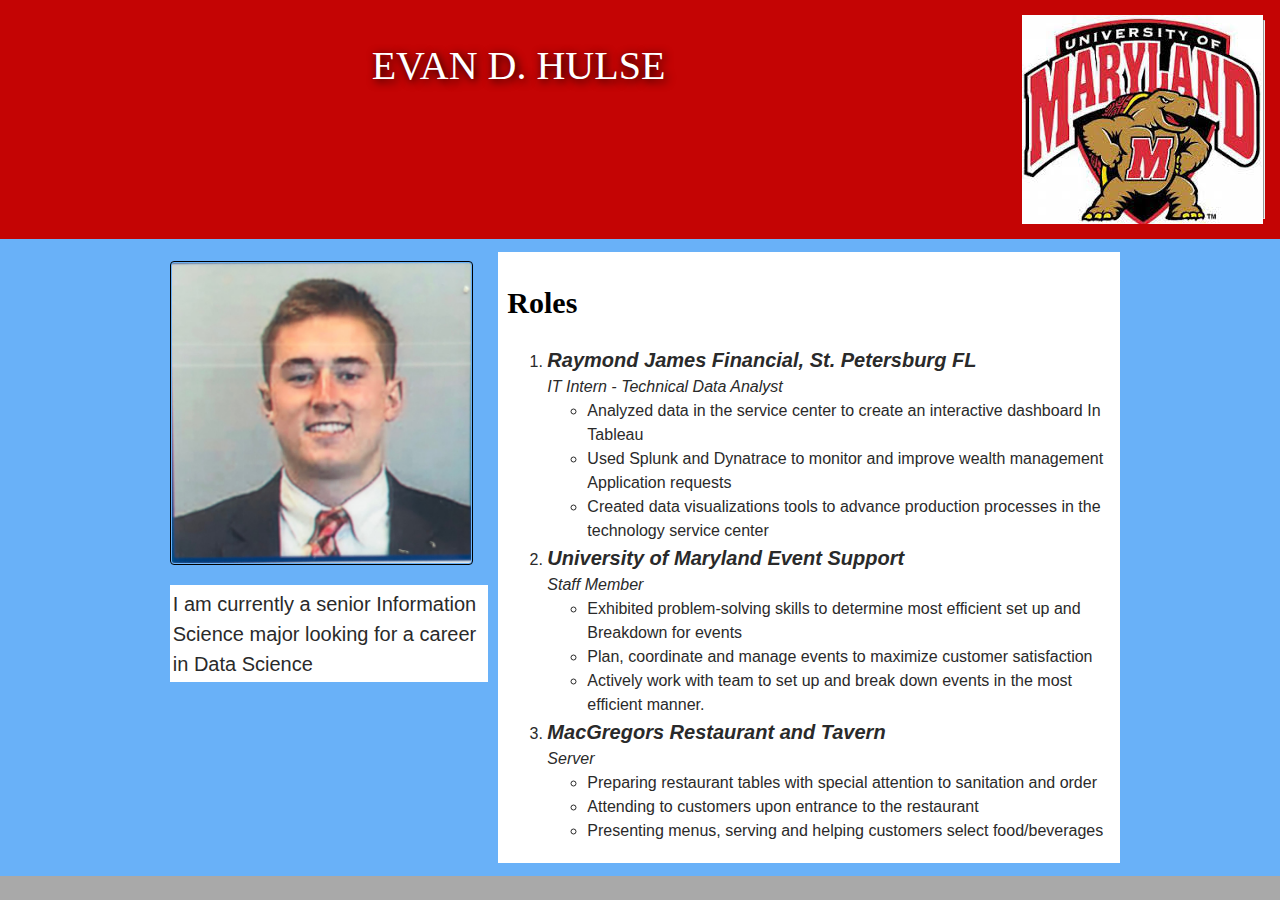
<file: Assignment_1/index.html>
<!DOCTYPE html>
<html lang="en">
  <head>
    <meta charset="utf-8">
    <title>Evan's Resume</title>
    <link href="https://fonts.googleapis.com/css?family=Roboto+Condensed:300|Cinzel+Decorative:700" rel="stylesheet">
    <link rel="stylesheet" type="text/css" href="style.css">
  
  </head>

  <body>
    <div class="header">
      <h1>Evan D. Hulse</h1>
      <img src="UMD_logo.jpg" alt="University of Maryland logo">
        <hr/>

      
      </div>
      <div class="wrapper">
        <div class="container">
            <div class="one"><img src="LinkedIn Pic.png" alt="Profile pic"> 
              <p class="caption">I am currently a senior Information Science major looking for a career in Data Science</p>
            </div>
            <div class="two">
      <h2>Roles</h2>
        <ol>
          <li><div class="jobtitle">Raymond James Financial, St. Petersburg FL</div>
            <div class="jobdesc">IT Intern - Technical Data Analyst</div>
            <ul class="resp">
              <li>Analyzed data in the service center to create an interactive dashboard
              In Tableau</li>
         <li> Used Splunk and Dynatrace to monitor and improve wealth management
          Application requests</li>
          <li>Created data visualizations tools to advance production processes in the technology service center</li>
         </ul>
          </li>
      
          <li><div class="jobtitle">University of Maryland Event Support</div>
            <div class="jobdesc">Staff Member</div>
            <ul class="resp">
              <li>Exhibited problem-solving skills to determine most efficient set up and 
                Breakdown for events
                </li>
                <li> Plan, coordinate and manage events to maximize customer satisfaction </li>
                <li> Actively work with team to set up and break down events in the most efficient manner.</li>
         </ul>
          </li>
          <li><div class="jobtitle">MacGregors Restaurant and Tavern</div>
            <div class="jobdesc">Server</div>
            <ul class="resp">
              <li>Preparing restaurant tables with special attention to sanitation and order
                </li>
                <li>Attending to customers upon entrance to the restaurant</li>
                <li>Presenting menus, serving and helping customers select food/beverages</li>
         </ul>
          </li>
        </ol>
        
        

      </div>
    </div>
</div>
  </body>
</html>
</file>
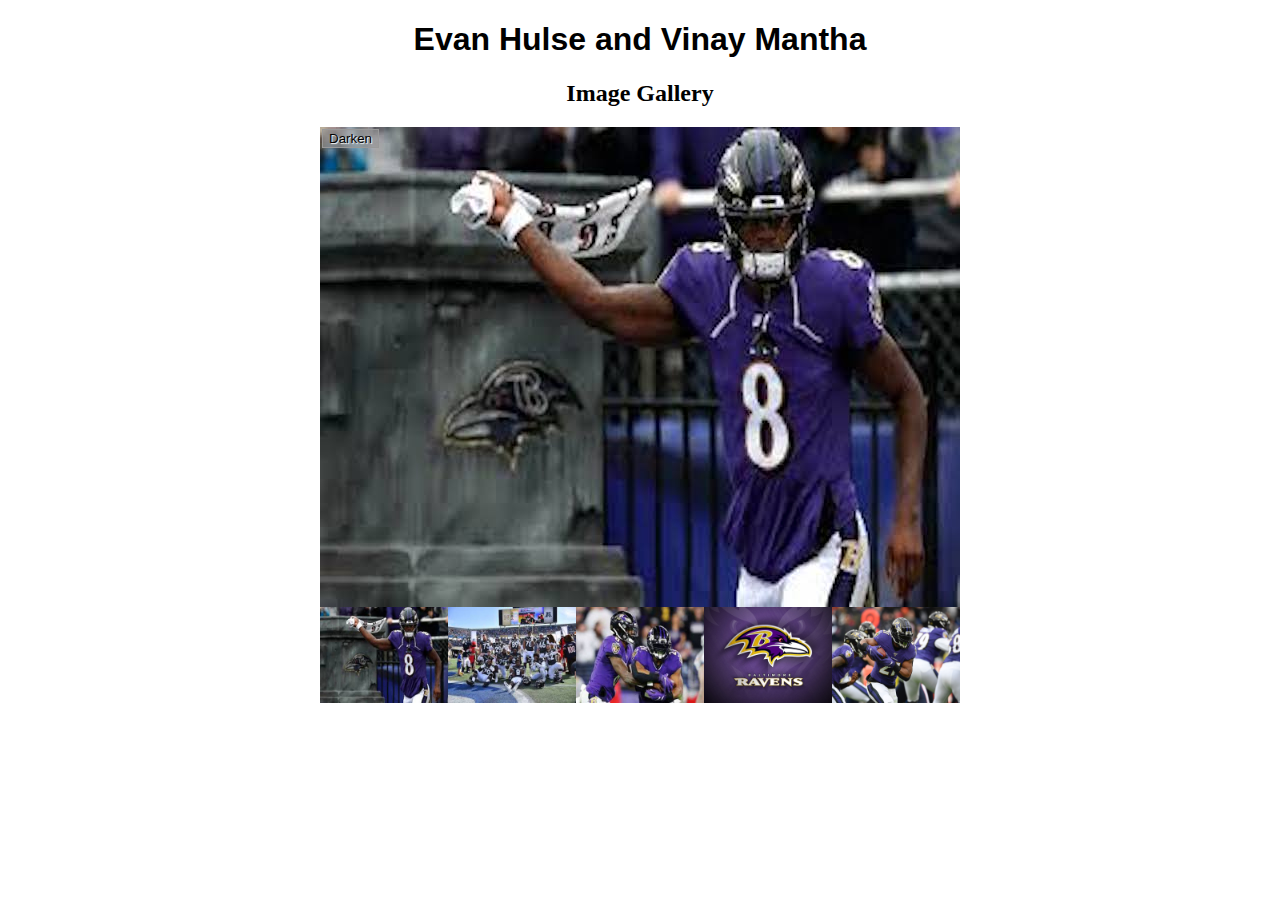
<file: assignment_2/index.html>
<!--Completed by Vinay Mantha-->
<!--Pictures found by Evan Hulse-->
<!DOCTYPE html>
<html>
  <head>
    <meta charset="utf-8">

    <title>Image gallery</title>

    <link rel="stylesheet" href="style.css">
    
  </head>

  <body>
    <h1>Evan Hulse and Vinay Mantha</h1>
    <h2> Image Gallery</h2>
    <div class="full-img">
      <img class="displayed-img" src="images/pic1.jpg">
      <div class="overlay"></div>
      <button class="dark">Darken</button>
    </div>
    <div class="thumb-bar">


    </div>
    <script src="main.js"></script>
  </body>
</html>
</file>
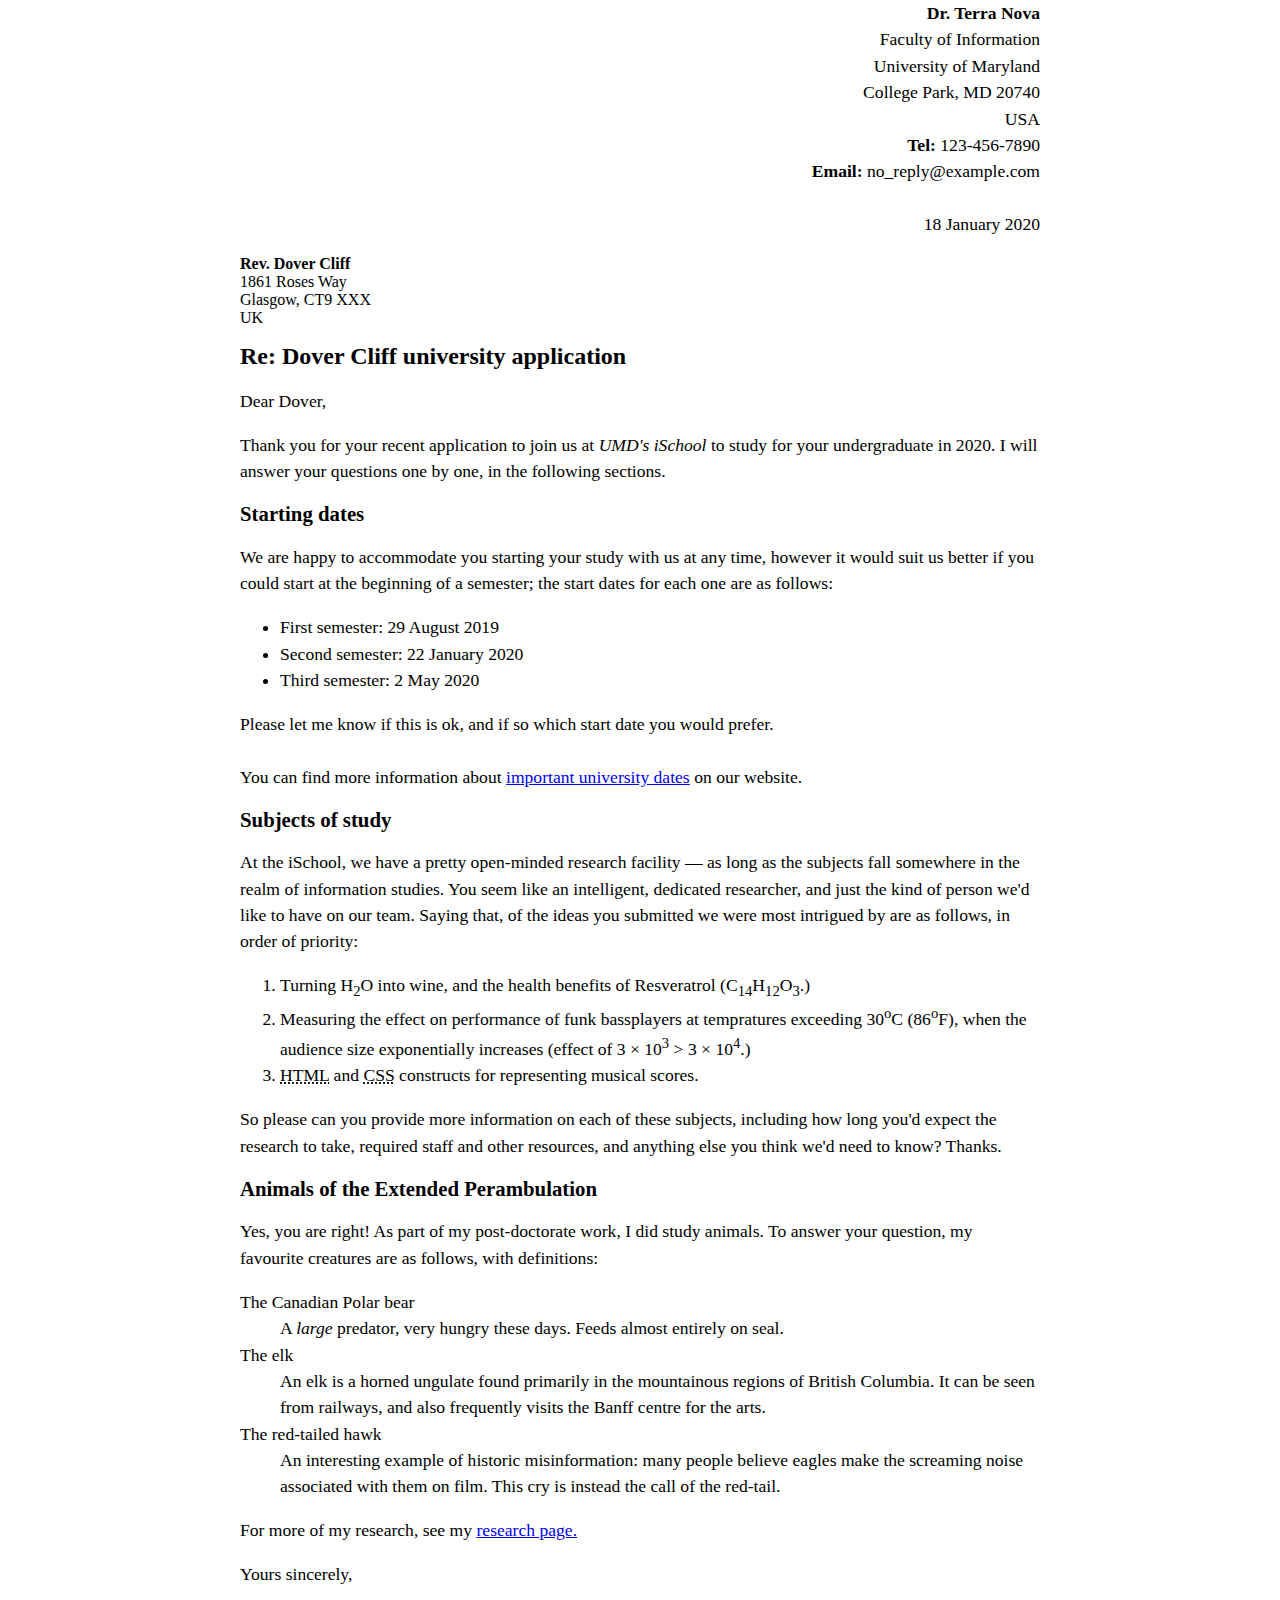
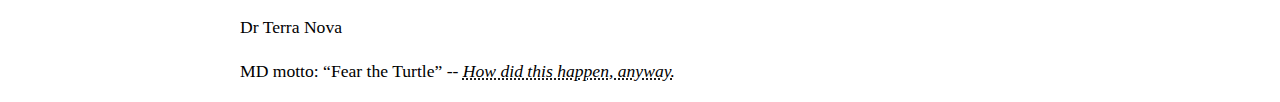
<file: lab_2/index.html>
<!-- saved from url=(0042)file:///Users/evanhulse21/Sites/index.html -->
<html><head>
    <meta charset="utf-8">
    <link rel="stylesheet" type="text/css" href="lab_style.css">
    <meta http-equiv="Content-Type" content="text/html; charset=UTF-8">
    <meta name="author" content="Terra Nova">
</head>
<body>
<p class="sender-column"> <strong> Dr. Terra Nova </strong><br/>
Faculty of Information<br/>
University of Maryland<br/>
    College Park, MD 20740<br/>
    USA<br/>

<strong>Tel:</strong> 123-456-7890<br/>
<strong>Email:</strong> no_reply@example.com<br/><br/>
<time datetime="2020-01-18">18 January 2020</time></p>
<strong>Rev. Dover Cliff</strong><br/>
  1861 Roses Way<br/>
  Glasgow, CT9 XXX<br/>
  UK<br/>


<h1>Re: Dover Cliff university application</h1>
<p>Dear Dover,</p>

 <p> Thank you for your recent application to join us at <em>UMD's iSchool </em>to study for your undergraduate in 2020. I will answer your questions one by one, in the following sections.</p>
  
  <h2>Starting dates</h2>
  
<p>We are happy to accommodate you starting your study with us at any time, however it would suit us better if you could start at the beginning of a semester; the start dates for each one are as follows:</p>
  
<ul>
 <li> First semester: <time datetime="2019-08-29"> 29 August 2019</time> </li>
 <li> Second semester:<time datetime="2020-01-22"> 22 January 2020</time></li>
  <li>Third semester: <time datetime="2020-05-02"> 2 May 2020</time></li>
</ul>
 <p> Please let me know if this is ok, and if so which start date you would prefer.<br/><br/>
  
  You can find more information about <a href="http://example.com" target="_blank"
  title="important uni dates">important university dates</a> on our website.

  </p>
  
  <h2>Subjects of study</h2>
  
  <p>At the iSchool, we have a pretty open-minded research facility — as long as the subjects fall somewhere in the realm of information studies. You seem like an intelligent, dedicated researcher, and just the kind of person we'd like to have on our team. Saying that, of the ideas you submitted we were most intrigued by are as follows, in order of priority: </p>
  <ol>
  <li>Turning H<sub>2</sub>O into wine, and the health benefits of Resveratrol (C<sub>14</sub>H<sub>12</sub>O<sub>3</sub>.)</li>
      <li>Measuring the effect on performance of funk bassplayers at tempratures exceeding
        30<sup>o</sup>C (86<sup>o</sup>F), when the audience size exponentially increases
        (effect of 3 &times; 10<sup>3</sup> &gt; 3 &times; 10<sup>4</sup>.)</li>
      <li><abbr title="HyperText Markup Language">HTML</abbr> and <abbr title="Cascading Style Sheet">
        CSS</abbr> constructs for representing musical scores.</li>
</ol>
  <p>So please can you provide more information on each of these subjects, including how long you'd expect the research to take, required staff and other resources, and anything else you think we'd need to know? Thanks. </p>
  
  
  <h2>Animals of the Extended Perambulation</h2>
  
  <p>Yes, you are right! As part of my post-doctorate work, I did study animals. To answer your question, my favourite creatures are as follows, with definitions:</p>
  <dl>
  <dt>The Canadian Polar bear</dt>
  <dd>A <em>large</em> predator, very hungry these days. Feeds almost entirely on seal.</dd>
  <dt>The elk</dt>
 <dd> An elk is a horned ungulate found primarily in the mountainous regions of British Columbia. It can be seen from railways, and also frequently visits the Banff centre for the arts.</dd>
  <dt>The red-tailed hawk</dt>
  <dd>An interesting example of historic misinformation: many people believe eagles make the screaming noise associated with them on film. This cry is instead the call of the red-tail.</dd>
</dl>

<p>For more of my research, see my <a href="http://example.com" target="_blank"
    title="research page">research page.</a></p>
  
    <p>Yours sincerely,<br/><br/>
  Dr Terra Nova</p>

<p>MD motto: <q cite = "UMD" >Fear the Turtle</q> -- <cite><abbr title="How did this happen, anyway"> How did this happen, anyway.</abbr></cite></p></body></html>
</file>
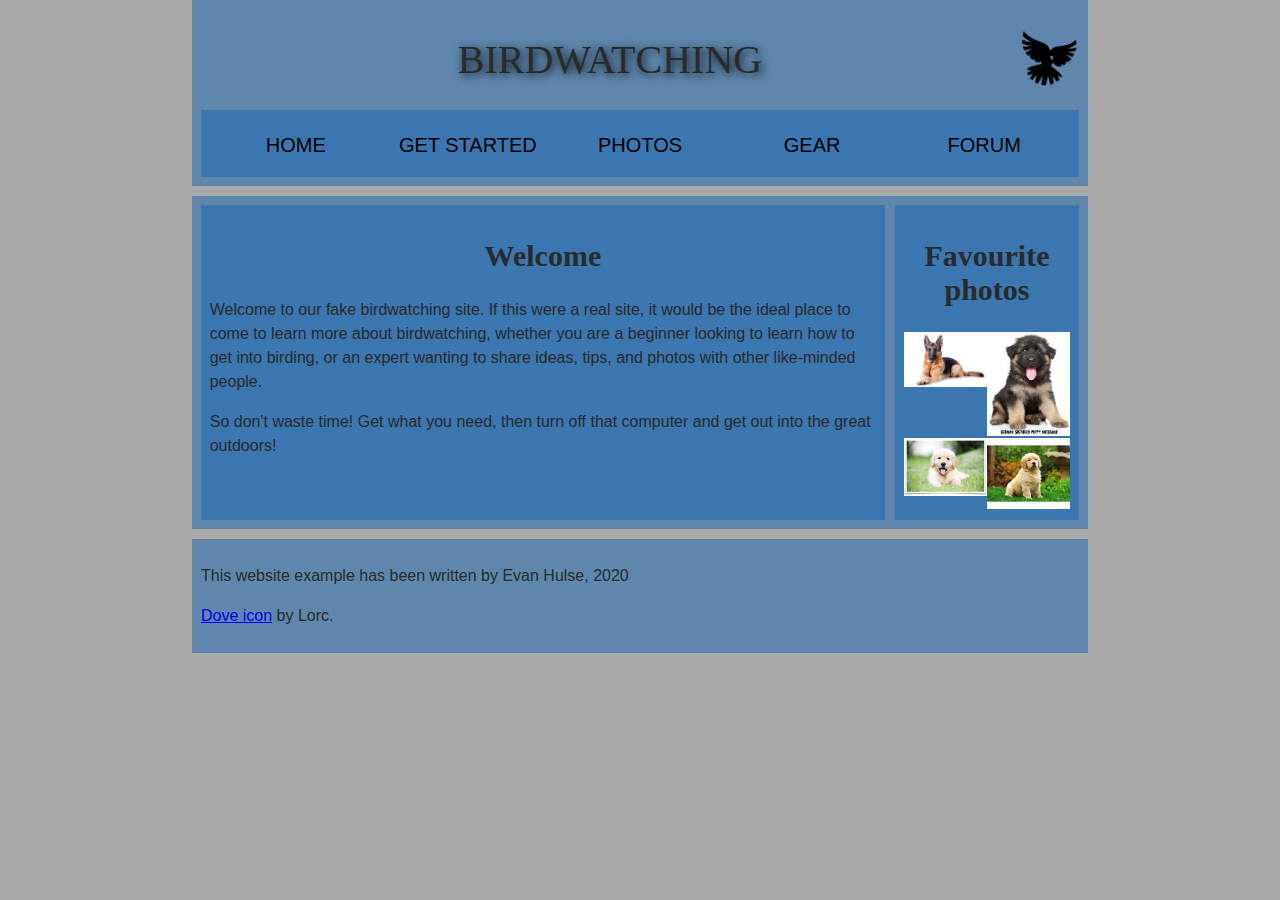
<file: lab_3/index.html>
<!DOCTYPE html>
<html>
  <head>
    <meta charset="utf-8">
    <title>Evan Hulse</title>
    <link href="https://fonts.googleapis.com/css?family=Roboto+Condensed:300|Cinzel+Decorative:700" rel="stylesheet">
    <link rel="stylesheet" type="text/css" href="style.css">
    <!--[if lt IE 9]>
      <script src="//html5shiv.googlecode.com/svn/trunk/html5.js"></script>
    <![endif]-->
  </head>

  <body>
    <!-- The contents of this lab are from the Mozilla Developer's Network -->
    <header>
      <h1>Birdwatching</h1>
      <img src="dove.png" alt="a simple dove logo">

      <nav>
        <ul>
         <li><span>Home</span></li>
         <li><a href="#">Get started</a></li>
          <li><a href="#">Photos</a></li>
          <li><a href="#">Gear</a></li>
          <li><a href="#">Forum</a></li>
        </ul>
      </nav>
    </header>

    <main>
      <article>
        <h2>Welcome</h2>

        <p>Welcome to our fake birdwatching site. If this were a real site, it would be the ideal place to come to learn more about birdwatching, whether you are a beginner looking to learn how to get into birding, or an expert wanting to share ideas, tips, and photos with other like-minded people.</p>

        <p>So don't waste time! Get what you need, then turn off that computer and get out into the great outdoors!</p>
    </article>

    <aside>
      <h2>Favourite photos</h2>

      <a href="German-Shepherd-on-White-00.jpg"><img src="German-Shepherd-on-White-00.jpg" alt="German Shepard laying down with its paws crossed all perfect looking, click on the image to go to see it blown up on screen. "></a>
      <a href="German-Shepherd-puppy.jpg"><img src="German-Shepherd-puppy.jpg" alt="German Shepherd puppy laying down with its tongue out, click on the image to go to see it blown up on screen."></a>
      <a href="Golden-Retriever-puppy.jpg"><img src="Golden-Retriever-puppy.jpg" alt="Golden Retriever puppy laying with its tongue out, click on the image to go to see it blown up on screen."></a>
      <a href="Fluffy-Golden.jpg"><img src="Fluffy-Golden.jpg" alt="Fluffy Golden retriever puppy sitting, click on the image to go to see it blown up on screen."></a>
    </aside>
    </main>

    <footer>
      <p>This website example has been written by Evan Hulse, 2020</p>

      <p><a href="http://game-icons.net/lorc/originals/dove.html">Dove icon</a> by Lorc.</p>
    </footer>

  </body>
</html>
</file>
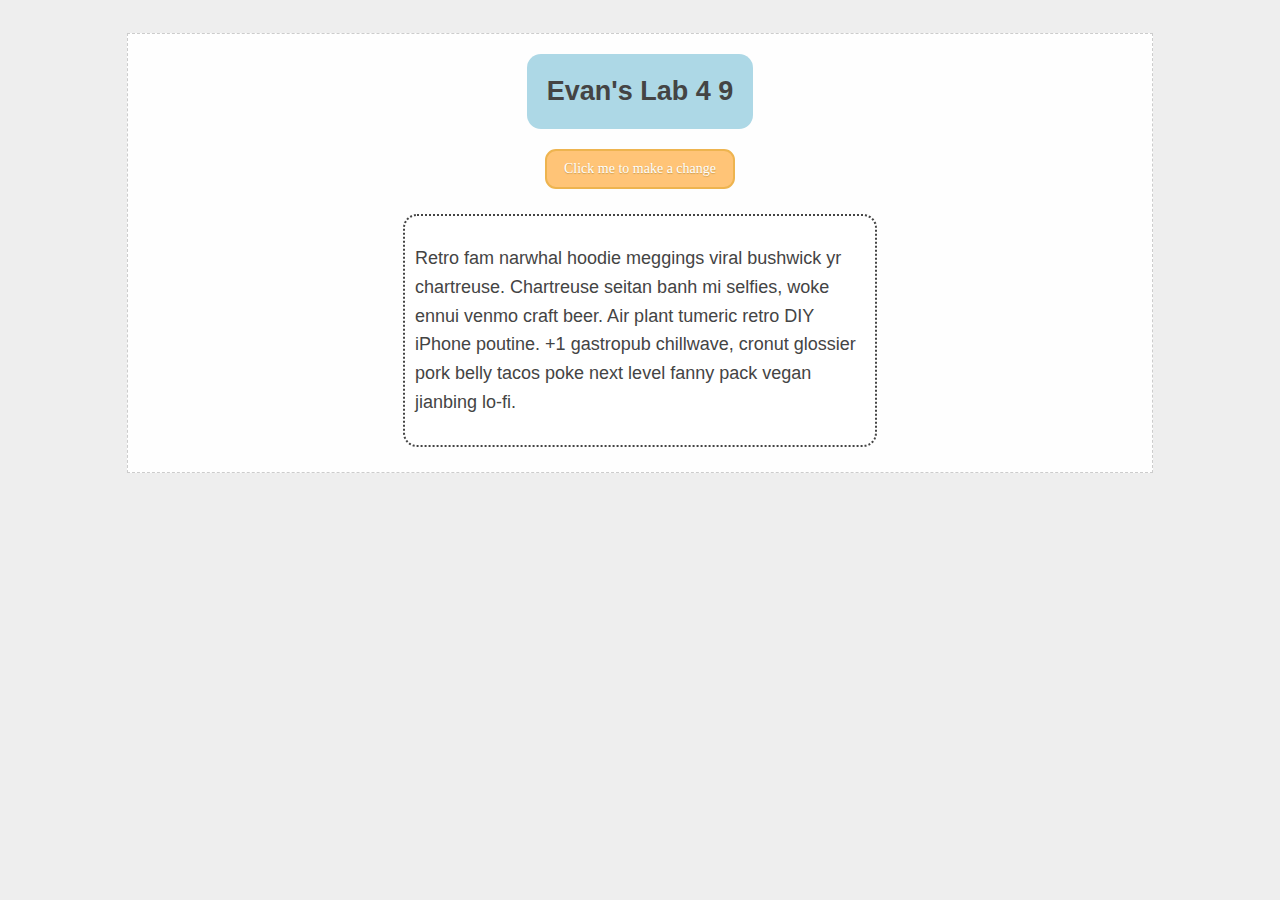
<file: lab_4/index.html>
<!DOCTYPE html>
<html lang="en">
  <head>
    <title>Lab 4</title>
    <link rel="stylesheet" type="text/css" href="./style.css" />
  </head>

  <body>
    <div class="container">
      <div class="wrapper">
        <div class="header">Evan's Lab 4 </div>
        <button class="button" onclick="clickMe()">
          Click me to make a change
        </button>
        <div class="content">
          <p>
            Retro fam narwhal hoodie meggings viral bushwick yr chartreuse.
            Chartreuse seitan banh mi selfies, woke ennui venmo craft beer. Air
            plant tumeric retro DIY iPhone poutine. +1 gastropub chillwave,
            cronut glossier pork belly tacos poke next level fanny pack vegan
            jianbing lo-fi.
          </p>
        </div>
        <div class="footer"></div>
      </div>
    </div>
    <script>
          var name = "Evan";
          var myName = "Evan Hulse";
        var n = name.length;
        var x = myName.substr(2,1);
        var y = x.toUpperCase();
          var last = myName.substr(myName.length-3);
          var space = myName.indexOf(' ');
          var firstName = myName.substring(0,space);
          var lastName = myName.substring(space+1); 
          var countFirst = firstName.length;
          var countLast = lastName.length;
          var countName = countFirst + countLast;
      function clickMe() {
        const content = document.querySelector(".content");
        content.innerHTML = "Hello world <br/> <br/>" + "My name has " + n + " characters <br/> <br/>" +
         " The third character in my name is " +
      y + " <br/>" + last;
      }
      const headerContent = document.querySelector(".header");
      headerContent.innerHTML = "Evan's Lab 4 " + countName;
  

    </script>
  </body>
</html>
</file>
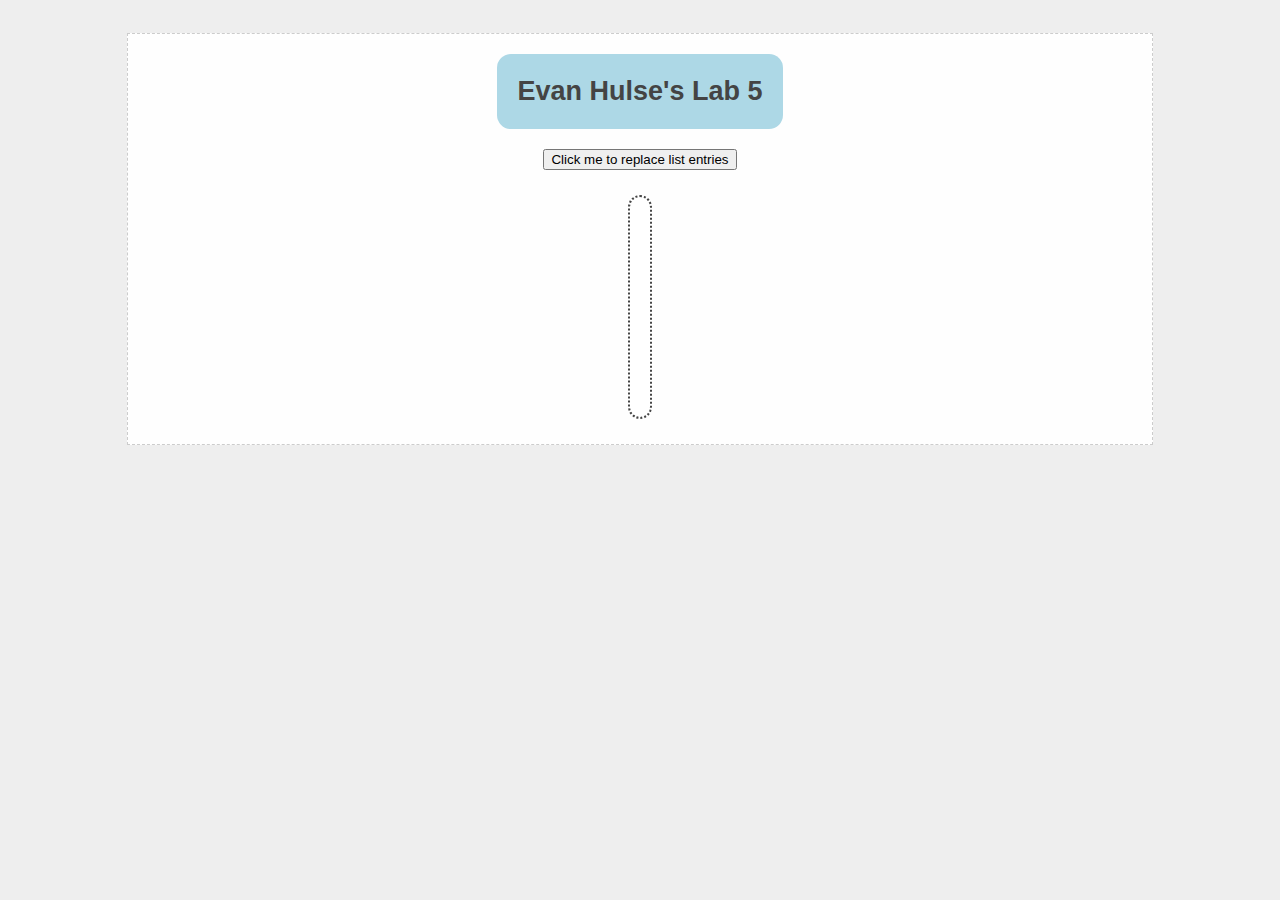
<file: lab_5/index.html>
<!DOCTYPE html>
<html lang="en">
  <head>
    <title>Test JSON page</title>
    <link rel="stylesheet" type="text/css" href="./styles.css" />
  </head>

  <body>
    <div class="container">
      <div class="wrapper">
        <div class="header">Evan Hulse's Lab 5</div>
        <!-- <button class="button" onclick="loadData()">Load Some JSON</button> -->
        <button class="activate">Click me to replace list entries</button>
        <div class="content"></div>
        <div class="footer"></div>
      </div>
    </div>

    <script>

      
    /* N.B. - For your lab, use the variable "countries" now available on the window space */
    const countries = [
      { "name": "Afghanistan", "code": "AF" },
      { "name": "Åland Islands", "code": "AX" },
      { "name": "Albania", "code": "AL" },
      { "name": "Algeria", "code": "DZ" },
      { "name": "American Samoa", "code": "AS" },
      { "name": "Andorra", "code": "AD" },
      { "name": "Angola", "code": "AO" },
      { "name": "Anguilla", "code": "AI" },
      { "name": "Antarctica", "code": "AQ" },
      { "name": "Antigua and Barbuda", "code": "AG" },
      { "name": "Argentina", "code": "AR" },
      { "name": "Armenia", "code": "AM" },
      { "name": "Aruba", "code": "AW" },
      { "name": "Australia", "code": "AU" },
      { "name": "Austria", "code": "AT" },
      { "name": "Azerbaijan", "code": "AZ" },
      { "name": "Bahamas", "code": "BS" },
      { "name": "Bahrain", "code": "BH" },
      { "name": "Bangladesh", "code": "BD" },
      { "name": "Barbados", "code": "BB" },
      { "name": "Belarus", "code": "BY" },
      { "name": "Belgium", "code": "BE" },
      { "name": "Belize", "code": "BZ" },
      { "name": "Benin", "code": "BJ" },
      { "name": "Bermuda", "code": "BM" },
      { "name": "Bhutan", "code": "BT" },
      { "name": "Bolivia", "code": "BO" },
      { "name": "Bosnia and Herzegovina", "code": "BA" },
      { "name": "Botswana", "code": "BW" },
      { "name": "Bouvet Island", "code": "BV" },
      { "name": "Brazil", "code": "BR" },
      { "name": "British Indian Ocean Territory", "code": "IO" },
      { "name": "Brunei Darussalam", "code": "BN" },
      { "name": "Bulgaria", "code": "BG" },
      { "name": "Burkina Faso", "code": "BF" },
      { "name": "Burundi", "code": "BI" },
      { "name": "Cambodia", "code": "KH" },
      { "name": "Cameroon", "code": "CM" },
      { "name": "Canada", "code": "CA" },
      { "name": "Cape Verde", "code": "CV" },
      { "name": "Cayman Islands", "code": "KY" },
      { "name": "Central African Republic", "code": "CF" },
      { "name": "Chad", "code": "TD" },
      { "name": "Chile", "code": "CL" },
      { "name": "China", "code": "CN" },
      { "name": "Christmas Island", "code": "CX" },
      { "name": "Cocos (Keeling) Islands", "code": "CC" },
      { "name": "Colombia", "code": "CO" },
      { "name": "Comoros", "code": "KM" },
      { "name": "Congo", "code": "CG" },
      { "name": "Congo, The Democratic Republic of the", "code": "CD" },
      { "name": "Cook Islands", "code": "CK" },
      { "name": "Costa Rica", "code": "CR" },
      { "name": "Cote D`Ivoire", "code": "CI" },
      { "name": "Croatia", "code": "HR" },
      { "name": "Cuba", "code": "CU" },
      { "name": "Cyprus", "code": "CY" },
      { "name": "Czech Republic", "code": "CZ" },
      { "name": "Denmark", "code": "DK" },
      { "name": "Djibouti", "code": "DJ" },
      { "name": "Dominica", "code": "DM" },
      { "name": "Dominican Republic", "code": "DO" },
      { "name": "Ecuador", "code": "EC" },
      { "name": "Egypt", "code": "EG" },
      { "name": "El Salvador", "code": "SV" },
      { "name": "Equatorial Guinea", "code": "GQ" },
      { "name": "Eritrea", "code": "ER" },
      { "name": "Estonia", "code": "EE" },
      { "name": "Ethiopia", "code": "ET" },
      { "name": "Falkland Islands (Malvinas)", "code": "FK" },
      { "name": "Faroe Islands", "code": "FO" },
      { "name": "Fiji", "code": "FJ" },
      { "name": "Finland", "code": "FI" },
      { "name": "France", "code": "FR" },
      { "name": "French Guiana", "code": "GF" },
      { "name": "French Polynesia", "code": "PF" },
      { "name": "French Southern Territories", "code": "TF" },
      { "name": "Gabon", "code": "GA" },
      { "name": "Gambia", "code": "GM" },
      { "name": "Georgia", "code": "GE" },
      { "name": "Germany", "code": "DE" },
      { "name": "Ghana", "code": "GH" },
      { "name": "Gibraltar", "code": "GI" },
      { "name": "Greece", "code": "GR" },
      { "name": "Greenland", "code": "GL" },
      { "name": "Grenada", "code": "GD" },
      { "name": "Guadeloupe", "code": "GP" },
      { "name": "Guam", "code": "GU" },
      { "name": "Guatemala", "code": "GT" },
      { "name": "Guernsey", "code": "GG" },
      { "name": "Guinea", "code": "GN" },
      { "name": "Guinea-Bissau", "code": "GW" },
      { "name": "Guyana", "code": "GY" },
      { "name": "Haiti", "code": "HT" },
      { "name": "Heard Island and Mcdonald Islands", "code": "HM" },
      { "name": "Holy See (Vatican City State)", "code": "VA" },
      { "name": "Honduras", "code": "HN" },
      { "name": "Hong Kong", "code": "HK" },
      { "name": "Hungary", "code": "HU" },
      { "name": "Iceland", "code": "IS" },
      { "name": "India", "code": "IN" },
      { "name": "Indonesia", "code": "ID" },
      { "name": "Iran, Islamic Republic Of", "code": "IR" },
      { "name": "Iraq", "code": "IQ" },
      { "name": "Ireland", "code": "IE" },
      { "name": "Isle of Man", "code": "IM" },
      { "name": "Israel", "code": "IL" },
      { "name": "Italy", "code": "IT" },
      { "name": "Jamaica", "code": "JM" },
      { "name": "Japan", "code": "JP" },
      { "name": "Jersey", "code": "JE" },
      { "name": "Jordan", "code": "JO" },
      { "name": "Kazakhstan", "code": "KZ" },
      { "name": "Kenya", "code": "KE" },
      { "name": "Kiribati", "code": "KI" },
      { "name": "Korea, Democratic People'S Republic of", "code": "KP" },
      { "name": "Korea, Republic of", "code": "KR" },
      { "name": "Kuwait", "code": "KW" },
      { "name": "Kyrgyzstan", "code": "KG" },
      { "name": "Lao People'S Democratic Republic", "code": "LA" },
      { "name": "Latvia", "code": "LV" },
      { "name": "Lebanon", "code": "LB" },
      { "name": "Lesotho", "code": "LS" },
      { "name": "Liberia", "code": "LR" },
      { "name": "Libyan Arab Jamahiriya", "code": "LY" },
      { "name": "Liechtenstein", "code": "LI" },
      { "name": "Lithuania", "code": "LT" },
      { "name": "Luxembourg", "code": "LU" },
      { "name": "Macao", "code": "MO" },
      { "name": "Macedonia, The Former Yugoslav Republic of", "code": "MK" },
      { "name": "Madagascar", "code": "MG" },
      { "name": "Malawi", "code": "MW" },
      { "name": "Malaysia", "code": "MY" },
      { "name": "Maldives", "code": "MV" },
      { "name": "Mali", "code": "ML" },
      { "name": "Malta", "code": "MT" },
      { "name": "Marshall Islands", "code": "MH" },
      { "name": "Martinique", "code": "MQ" },
      { "name": "Mauritania", "code": "MR" },
      { "name": "Mauritius", "code": "MU" },
      { "name": "Mayotte", "code": "YT" },
      { "name": "Mexico", "code": "MX" },
      { "name": "Micronesia, Federated States of", "code": "FM" },
      { "name": "Moldova, Republic of", "code": "MD" },
      { "name": "Monaco", "code": "MC" },
      { "name": "Mongolia", "code": "MN" },
      { "name": "Montserrat", "code": "MS" },
      { "name": "Morocco", "code": "MA" },
      { "name": "Mozambique", "code": "MZ" },
      { "name": "Myanmar", "code": "MM" },
      { "name": "Namibia", "code": "NA" },
      { "name": "Nauru", "code": "NR" },
      { "name": "Nepal", "code": "NP" },
      { "name": "Netherlands", "code": "NL" },
      { "name": "Netherlands Antilles", "code": "AN" },
      { "name": "New Caledonia", "code": "NC" },
      { "name": "New Zealand", "code": "NZ" },
      { "name": "Nicaragua", "code": "NI" },
      { "name": "Niger", "code": "NE" },
      { "name": "Nigeria", "code": "NG" },
      { "name": "Niue", "code": "NU" },
      { "name": "Norfolk Island", "code": "NF" },
      { "name": "Northern Mariana Islands", "code": "MP" },
      { "name": "Norway", "code": "NO" },
      { "name": "Oman", "code": "OM" },
      { "name": "Pakistan", "code": "PK" },
      { "name": "Palau", "code": "PW" },
      { "name": "Palestinian Territory, Occupied", "code": "PS" },
      { "name": "Panama", "code": "PA" },
      { "name": "Papua New Guinea", "code": "PG" },
      { "name": "Paraguay", "code": "PY" },
      { "name": "Peru", "code": "PE" },
      { "name": "Philippines", "code": "PH" },
      { "name": "Pitcairn", "code": "PN" },
      { "name": "Poland", "code": "PL" },
      { "name": "Portugal", "code": "PT" },
      { "name": "Puerto Rico", "code": "PR" },
      { "name": "Qatar", "code": "QA" },
      { "name": "Reunion", "code": "RE" },
      { "name": "Romania", "code": "RO" },
      { "name": "Russian Federation", "code": "RU" },
      { "name": "RWANDA", "code": "RW" },
      { "name": "Saint Helena", "code": "SH" },
      { "name": "Saint Kitts and Nevis", "code": "KN" },
      { "name": "Saint Lucia", "code": "LC" },
      { "name": "Saint Pierre and Miquelon", "code": "PM" },
      { "name": "Saint Vincent and the Grenadines", "code": "VC" },
      { "name": "Samoa", "code": "WS" },
      { "name": "San Marino", "code": "SM" },
      { "name": "Sao Tome and Principe", "code": "ST" },
      { "name": "Saudi Arabia", "code": "SA" },
      { "name": "Senegal", "code": "SN" },
      { "name": "Serbia and Montenegro", "code": "CS" },
      { "name": "Seychelles", "code": "SC" },
      { "name": "Sierra Leone", "code": "SL" },
      { "name": "Singapore", "code": "SG" },
      { "name": "Slovakia", "code": "SK" },
      { "name": "Slovenia", "code": "SI" },
      { "name": "Solomon Islands", "code": "SB" },
      { "name": "Somalia", "code": "SO" },
      { "name": "South Africa", "code": "ZA" },
      { "name": "South Georgia and the South Sandwich Islands", "code": "GS" },
      { "name": "Spain", "code": "ES" },
      { "name": "Sri Lanka", "code": "LK" },
      { "name": "Sudan", "code": "SD" },
      { "name": "Suriname", "code": "SR" },
      { "name": "Svalbard and Jan Mayen", "code": "SJ" },
      { "name": "Swaziland", "code": "SZ" },
      { "name": "Sweden", "code": "SE" },
      { "name": "Switzerland", "code": "CH" },
      { "name": "Syrian Arab Republic", "code": "SY" },
      { "name": "Taiwan, Province of China", "code": "TW" },
      { "name": "Tajikistan", "code": "TJ" },
      { "name": "Tanzania, United Republic of", "code": "TZ" },
      { "name": "Thailand", "code": "TH" },
      { "name": "Timor-Leste", "code": "TL" },
      { "name": "Togo", "code": "TG" },
      { "name": "Tokelau", "code": "TK" },
      { "name": "Tonga", "code": "TO" },
      { "name": "Trinidad and Tobago", "code": "TT" },
      { "name": "Tunisia", "code": "TN" },
      { "name": "Turkey", "code": "TR" },
      { "name": "Turkmenistan", "code": "TM" },
      { "name": "Turks and Caicos Islands", "code": "TC" },
      { "name": "Tuvalu", "code": "TV" },
      { "name": "Uganda", "code": "UG" },
      { "name": "Ukraine", "code": "UA" },
      { "name": "United Arab Emirates", "code": "AE" },
      { "name": "United Kingdom", "code": "GB" },
      { "name": "United States", "code": "US" },
      { "name": "United States Minor Outlying Islands", "code": "UM" },
      { "name": "Uruguay", "code": "UY" },
      { "name": "Uzbekistan", "code": "UZ" },
      { "name": "Vanuatu", "code": "VU" },
      { "name": "Venezuela", "code": "VE" },
      { "name": "Viet Nam", "code": "VN" },
      { "name": "Virgin Islands, British", "code": "VG" },
      { "name": "Virgin Islands, U.S.", "code": "VI" },
      { "name": "Wallis and Futuna", "code": "WF" },
      { "name": "Western Sahara", "code": "EH" },
      { "name": "Yemen", "code": "YE" },
      { "name": "Zambia", "code": "ZM" },
      { "name": "Zimbabwe", "code": "ZW" }
    ]
    
    console.log("List of countries in the world", countries);


    function randGenerator(min, max) {
        min = Math.ceil(min);
        max = Math.floor(max);
        return Math.floor(Math.random() * (max - min)) + min;
      }

      function country() {
        return countries[randGenerator(0, countries.length)];
      }

      function createList() {
        let randCountry = new Array();

        while (randCountry.length < 25) {
          let count = country();
          if (randCountry.indexOf(count) < 0) {
            randCountry.push(count);
          }
        }

        return randCountry;
      }

      function sort(randCountry) {
        let newList = Array();
        let i = 0;

        randCountry.forEach(c => {
       
          while(i<newList.length){
            if (c.name < newList[i].name) {
              break;
            }
            i++;
          }

          newList.splice(i, 0, c);
        });

        return newList;
      }


      function unselected(selected) {
        let left = Array();
        for(i = 0;i<countries.length;i++){
          let ci = countries[i];
          if(selected.indexOf(ci)<0){
            left.push(ci);
          }
        }
        return left;
      }
      const header = document.querySelector(".header");

      const btn = document.querySelector(".activate");

      const content = document.querySelector(".content");

      btn.addEventListener("click", function() {
        header.innerHTML = "Evan Hulse's List of Countries";

        content.innerHTML = '<ol class="countries"></ol>';

        myCountries = document.querySelector(".countries");

        let randCountry = createList();

        randCountry = sort(randCountry);

        let unselectedCountries = unselected(randCountry);

        console.log("# of unselected countries " + unselectedCountries.length);
        unselectedCountries.forEach(uc => {
          console.log(uc.code + " " + uc.name);
        });
        randCountry.forEach(c => {

          let bold = document.createElement("SPAN");

          bold.className += "boldWeight";

          let span = document.createElement("SPAN");

          span.className += "normalWeight";

          let li = document.createElement("LI");

          li.appendChild(bold);

          li.appendChild(span);
          
          let nodeCountry = document.createTextNode(c.name);

          let nodeCode = document.createTextNode(c.code + " ");

          span.appendChild(nodeCountry);

          bold.appendChild(nodeCode);
          
          myCountries.appendChild(li);
        });
      });


      const sheet = document.styleSheets[0];

      console.log(document.styleSheets[0]);

      sheet.insertRule(".normalWeight { font-weight: normal;}");
      
      sheet.insertRule(".boldWeight { font-weight: bold;}");


  </script>
</body>

</html>
</file>
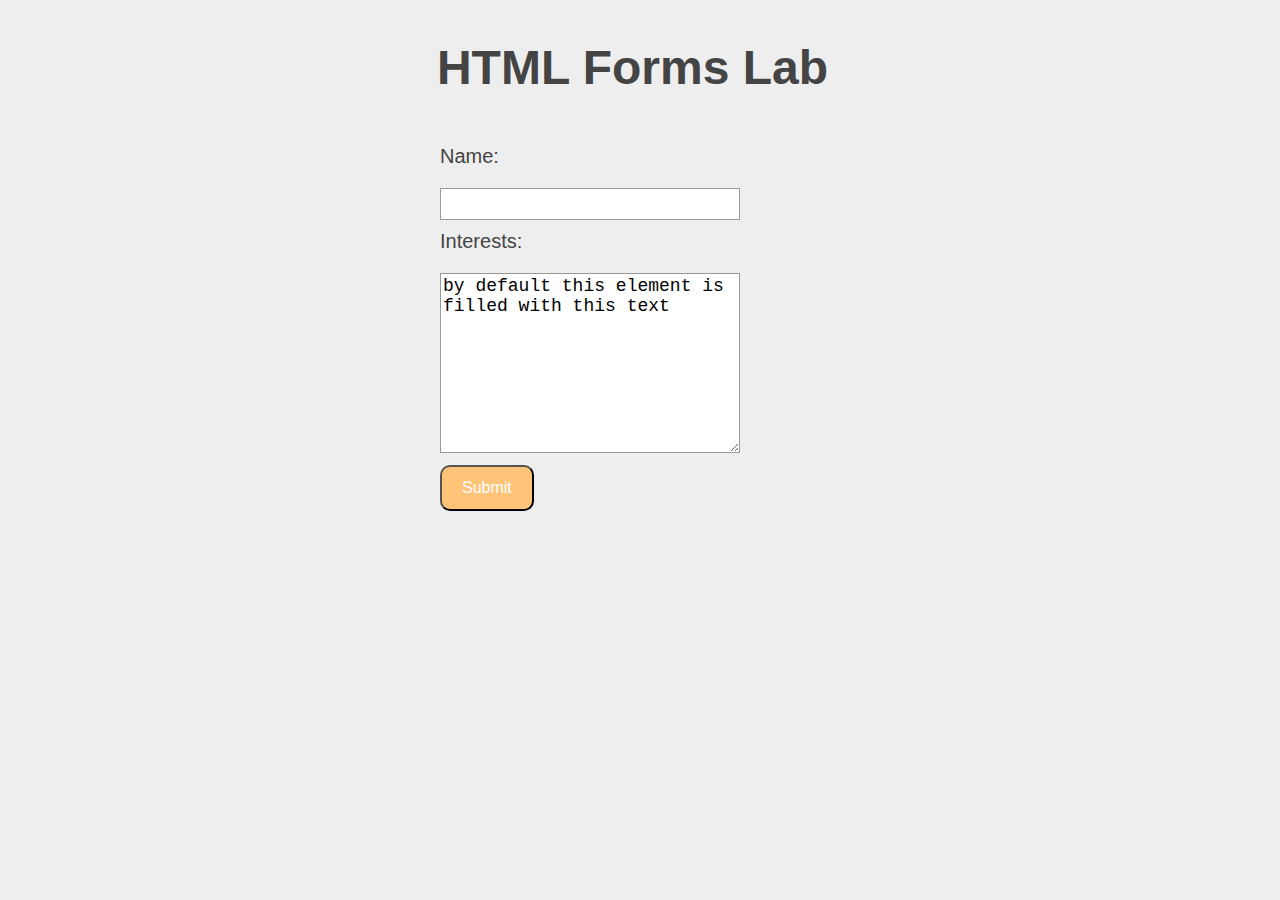
<file: lab_6/index.html>
<!DOCTYPE html>
<html lang="en">
  <head>
    <title>Forms Lab</title>
    <link rel="stylesheet" type="text/css" href="./form_styles.css" />
  
  </head>
  <body>
    <div class="wrapper">
      <div class="container">
        <div>
          <h1>HTML Forms Lab</h1>
          <!--Lap Problem 1: Inserted a form-->
           <!--Lap Problem 4 and 5: created method="post" to post on submit to the link provided-->
          <form action="https://nameless-thicket-21836.herokuapp.com/lab" method="post">
            <ul>
             <li>
               <!--Lap Problem 2: created an id attribute to the input that binded it to the label's
              for attribute -->
              <!--Lap Problem 2: created a name attribute with a maximum character limit of 140 characters-->
               <label for="name">Name:</label><br/>
               <input type="text" id="name" name="user_name" maxlength="140">
             </li>
             <li>
               <!--Lap Problem 3: created a textarea field that is set to have 5 rows and 33 columns-->
               <!--Lap Problem 3: has type: "text" as its default preset-->
                <!--Lap Problem 3: added an id attribute to bind it to the label and gave it a name-->
               <label for="textarea" >Interests: </label><br/>
              <textarea id="textarea" name="Interests" type="text" rows="5" cols="33">by default this element is filled with this text </textarea>
             </li>
             <li class="button">
              <button type="submit" class="submit">Submit</button>
            </li>
            </ul>
           </form>
        </div>
      </div>
    </div>
  </body>
</html>
</file>
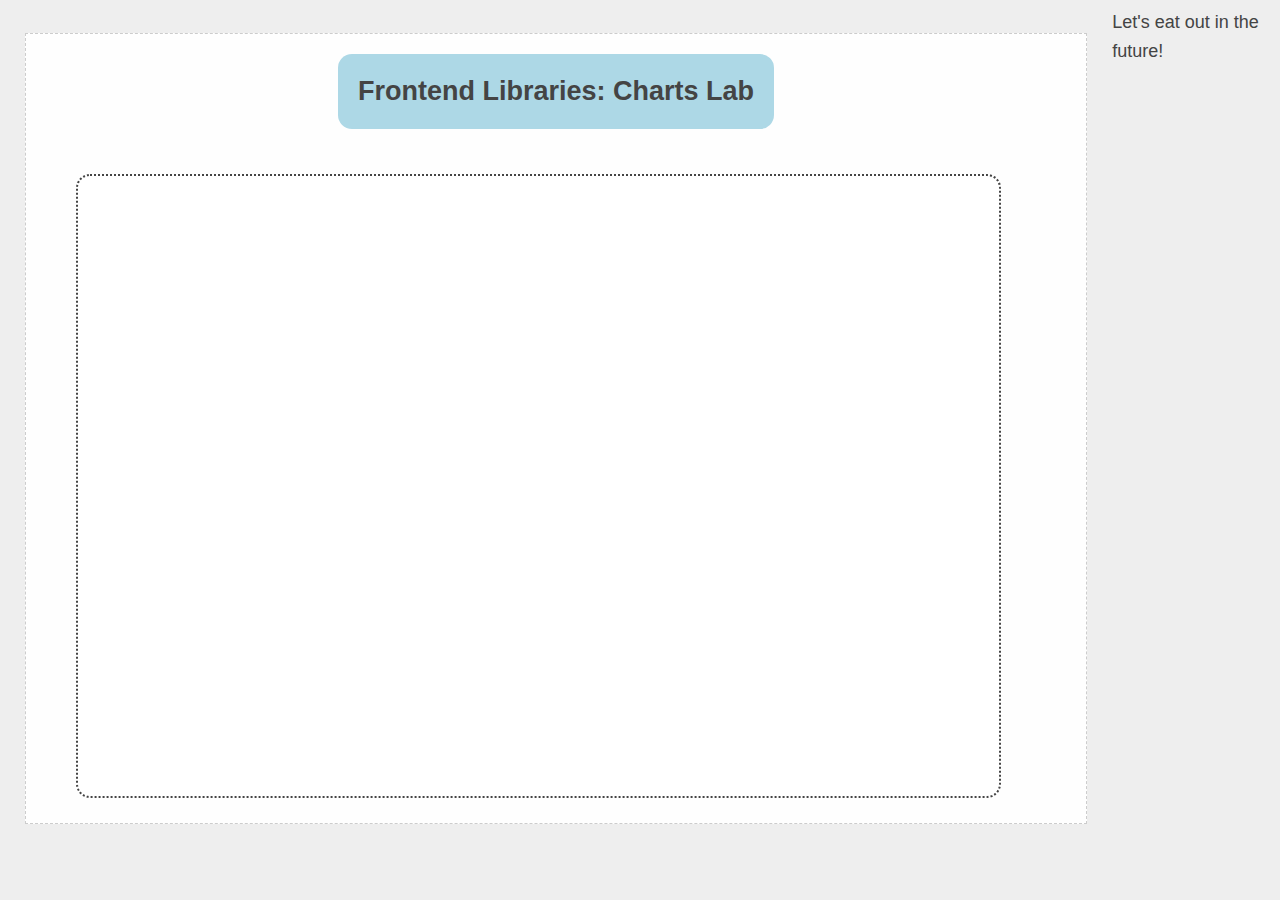
<file: lab_8/index.html>
<!DOCTYPE html>
<html lang="en">
  <head>
    <title>Charts Lab</title>
    <link rel="stylesheet" type="text/css" href="./styles.css" />
    <script src="https://canvasjs.com/assets/script/canvasjs.min.js"></script>
  </head>
  <body>
    <div class="container">
      <div class="wrapper">
        <div class="header">Frontend Libraries: Charts Lab</div>
        <div class="content">
         <div id="chartContainer"style="height: 600px; width: 100%;"></div>
    
         </div>
        </div>
        <div class="footer">Let's eat out in the future!</div>
      </div>
    </div>
    <script>
      //Code Based off Prof A's lecture code//
      fetch(' https://data.princegeorgescountymd.gov/resource/umjn-t2iz.json') // replace this with the food safety data set
      .then((data) => data.json()) 
        .then((data) =>{
        console.log(data);
        const clear = data.filter((f) => f.geocoded_column_1);
        const refine = clear.map((m) => ({
          category: m.category,
          name: m.name,
          latLong: m.geocoded_column_1.coordinates,

        }));
        console.log(refine);
        return refine;
      })
      .then((data)=>{
      return data.reduce((result, current) => {
        if(!result[current.category]){
          result[current.category] = [];
        }
        result[current.category].push(current);
        return result;
      }, {});
    })
       // .then((data) => { // this is an explicit return. If I want my information to go further, I'll need to use the "return" keyword before the brackets close
       //   console.log( data);
        //  const newData = Object.entries(data).map((m, i) =>{
         //   console.log(m);
           // return{
             // y:m[1].length,
              //label:m[0],
            //};
          //});
          //return newData;
          // return data; // <- this will pass the data to the next "then" statement when I'm ready.
        // 
        .then((data) =>{
          console.log(data);
          const arr = [];
          Object.keys(data).forEach(function(key){
            let e = {label:key,y:data[key].length};
            arr.push(e);
          });
          console.log(arr);
          return arr;
        })
          .then((results) =>{
            console.log(results);
          const chart = new CanvasJS.Chart("chartContainer",{
            animationEnabled: true,
            theme: "light2",
            title: {
              text: "Let's Find Somewhere To Eat"
            },
            colorSet:"colorSet3",
            axisX: {
              title: "Categories",
              labelFontSize:8,
              margin:10,
              labelAngel:-75,
              interval:1
            },
            axisY: {
              title:"Number of Places To Eat",
              interlacedColor: "#93baf7",
		          gridColor: "#93baf7",
              interval:10,
              scaleBreaks:{
                type: "wavy",
                color: "#f10e38",
                customBreaks: [{
                  startValue: 20,
                  endValue: 35,
                },{
                  startValue:60,
                  endValue:120
                },{
                  startValue:160,
                  endValue:220
                }
              ]
              }
            },
            data: [{
              type: "bar",
              dataPoints: results
            }]
          });
          function compareDataPointYAscend(dataPoint1, dataPoint2) {
		      return dataPoint1.y - dataPoint2.y;
          }
          chart.options.data[0].dataPoints.sort(compareDataPointYAscend);
          chart.render();
        })
    </script>
  </body>
</html>
</file>
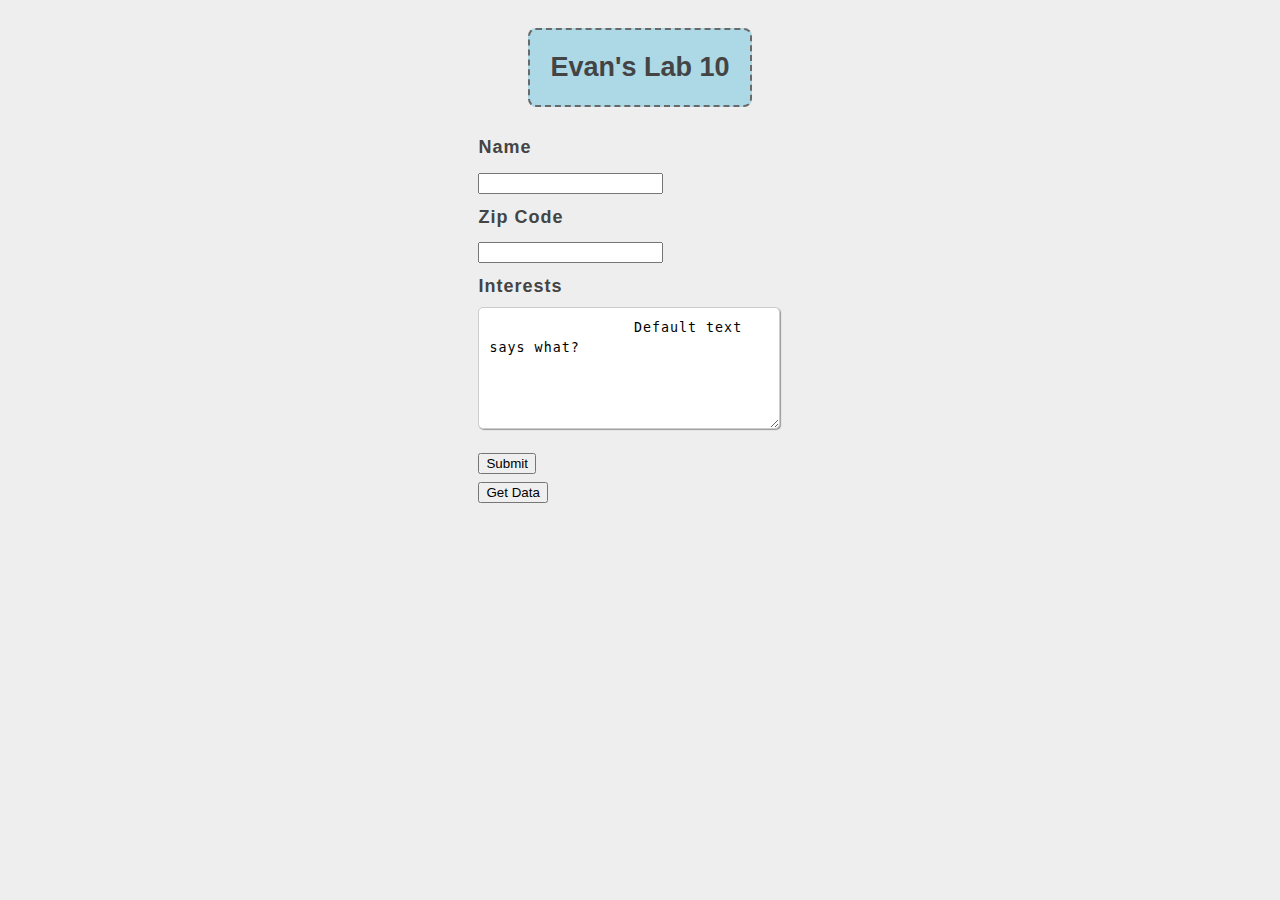
<file: lab_10/public/index.html>
<!DOCTYPE html>
<html lang="en">
  <head>
    <title>Evan's Lab 10</title>
    <link rel="stylesheet" type="text/css" href="styles.css" />
  </head>
  <body>
    <div class="wrapper">
      <div class="container">
        <div>
          <h1 class="header">Evan's Lab 10</h1>
        </div>
        <div>
          <form class="targetForm" id="labForm">
            <label for="name">Name</label>
            <input type="text" id="name" name="name" />
            <label for="zip_code">Zip Code</label>
            <Input type ="text" id="zip_code" name="zip_code"/>
            <label for="interests">Interests</label>
            <textarea id="interests" name="interests" rows="5" cols="33">
                Default text says what?
            </textarea
            ><br />
            <button id="formBtn">Submit</button>
          </form>
          <button id="getBtn"> Get Data</button>
          <div class ='container2'>
            <div class = 'usernameCont'></div>
              <ol class = "username"></ol>
            </div>
          </div>
        </div>
      </div>
    </div>
    <script>
      function sendForm(e) {
        e.preventDefault(); // this prevents your page reloading on button click
        const target = document.querySelector("#labForm");
        const btn = document.querySelector("#formBtn");

        const formToSend = new FormData(target);

        fetch("/api", {
          method: "PUT",
          headers: {
            "Content-Type": "application/json",
          },
          body: JSON.stringify(Object.fromEntries(formToSend)),
        })
          .then((data) => data.json()) // note: we didn't send JSON, so there's no JSON to get.
          .then((jsonresponse) => {
            console.log(jsonresponse);
            btn.setAttribute("disabled", true);
            const br = document.createElement("br");
            target.append(br);
            target.append(`${jsonresponse}`);
          });
      }
      function getForm(e){
        e.preventDefault(); 
      
       
        fetch("/api", {
          method: "GET",
          headers: {
            "Content-Type": "application/json",
          },
        })
          .then((data) => data.json()) // note: we didn't send JSON, so there's no JSON to get.
          .then((getData) => {
            console.log(getData);
            //btn.setAttribute("disabled", true);
            getData.forEach((x) =>{
              console.log(x);
              const a = document.querySelector(".username");
              a.innerHTML +='<li>'+x.name+ ' ' + x.zip_code + ' ' + x.interests+'</li>';
            })
            /*
            const br = document.createElement("br");
            target.append(br);
            target.append(`${jsonresponse}`);
            */
          });
      }

      const formBtn = document.querySelector("#formBtn");
      formBtn.addEventListener("click", sendForm);
      const getBtn = document.querySelector("#getBtn");
      getBtn.addEventListener("click", getForm);
    </script>
  </body>
</html
</file>
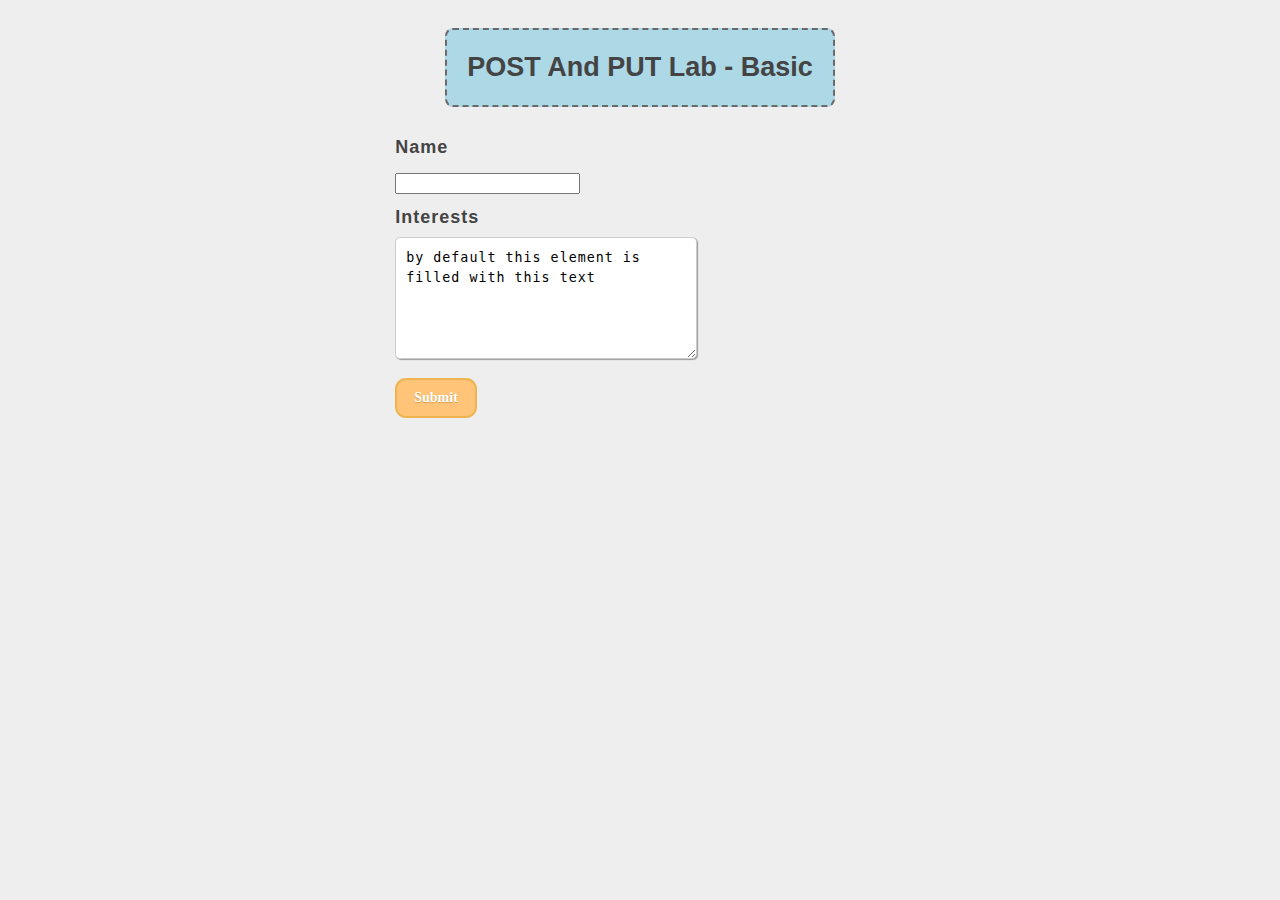
<file: lab_10/public/classic_ajax.html>
<!DOCTYPE html>
<html lang="en">
  <head>
    <title>Methods - Post and Put Lab</title>
    <link rel="stylesheet" type="text/css" href="styles.css" />
  </head>
  <body>
    <div class="wrapper">
      <div class="container">
        <div>
          <h1 class="header">POST and PUT lab - basic</h1>
        </div>
        <div>
          <form action="/api" method="post">
            <label for="name">Name</label>
            <input type="text" id="name" />
            <label for="interests">Interests</label>
            <textarea id="interests" name="interests"
                rows="5" cols="33"
            >by default this element is filled with this text
            </textarea><br />
            <button class="button" type="submit">Submit</button>
          </form>
        </div>
      </div>
    </div>
  </body>
</html>
</file>
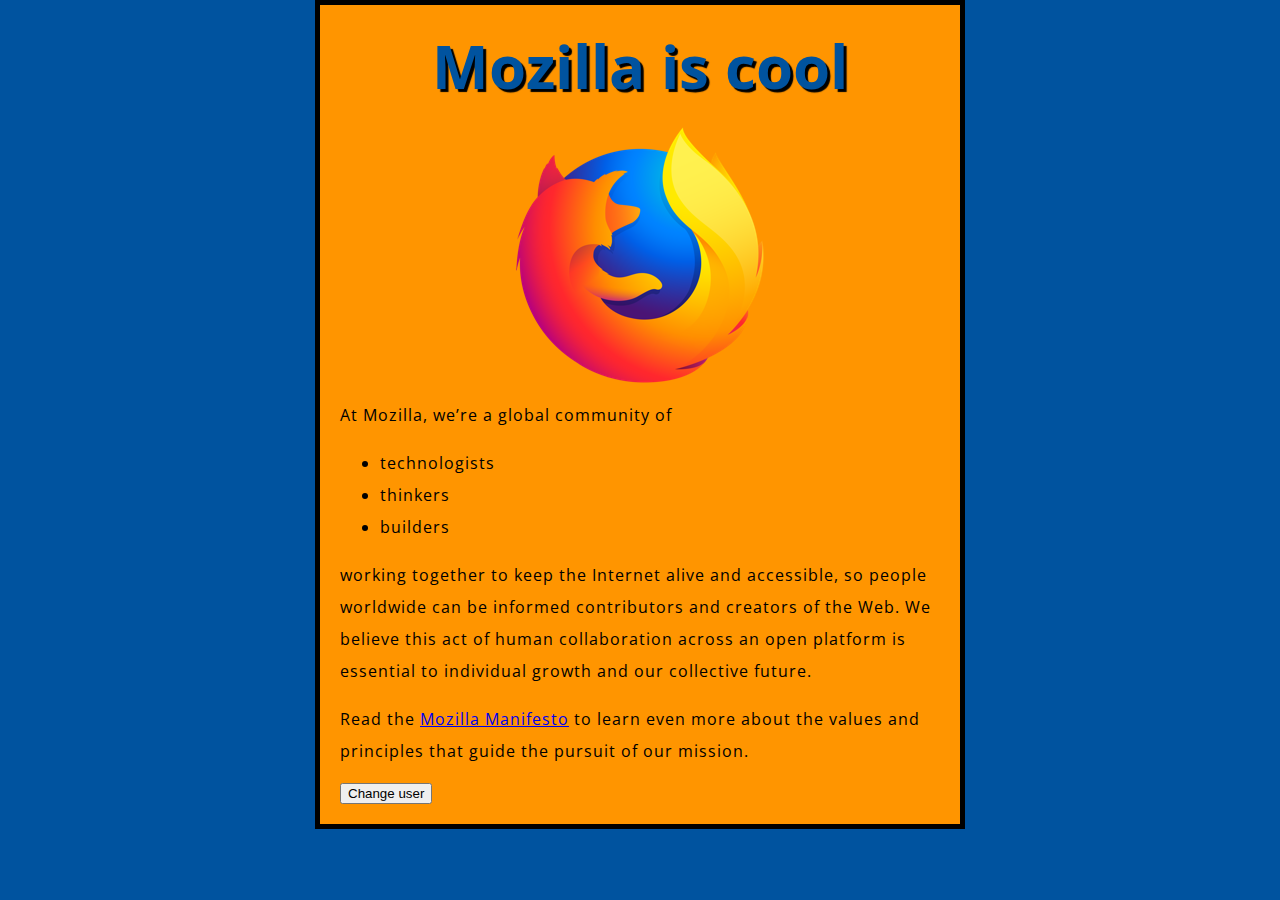
<file: lab_4/beginner-html-site-styled-gh-pages/mdn_sample.html>
<!DOCTYPE html>
<html>
  <head>
    <meta charset="utf-8">
    <title>Evan's Test Page</title>
    <link href="http://fonts.googleapis.com/css?family=Open+Sans" rel="stylesheet" type="text/css">
    <link href="styles/style.css" rel="stylesheet" type="text/css">
  </head>
  <body>
    <h1>Mozilla is cool</h1>
    <img src="images/firefox-icon.png" alt="The Firefox logo: a flaming fox surrounding the Earth.">

    <p>At Mozilla, we’re a global community of</p>

    <ul> <!-- changed to list in the tutorial -->
      <li>technologists</li>
      <li>thinkers</li>
      <li>builders</li>
    </ul>

    <p>working together to keep the Internet alive and accessible, so people worldwide can be informed contributors and creators of the Web. We believe this act of human collaboration across an open platform is essential to individual growth and our collective future.</p>

    <p>Read the <a href="https://www.mozilla.org/en-US/about/manifesto/">Mozilla Manifesto</a> to learn even more about the values and principles that guide the pursuit of our mission.</p>
    <button>Change user</button>
    <script src="scripts/main.js"></script>
  </body>
</html>
</file>
<file: Assignment_1/style.css>
html,
body {
  margin: 0;
  padding: 0;
}

html {
  font-size: 10px;
  background-color: #a9a9a9;
}

p,
input,
li {
  font-family: "lorem ipsum", sans-serif;
  color: #2a2a2a;
}

h1 {
  font-size: 4rem;
  text-align: center;
  text-shadow: 2px 2px 10px black;
  font-weight: normal;
  font-family: "Bangers", cursive;
  color: white;
}

h2 {
  font-size: 3rem;
  text-align: left;
  font-weight: bold;
  font-family: "Bangers", cursive;
}

p,
li {
  font-size: 1.6rem;
  line-height: 1.5;
}

/* || header layout */

.header {
  padding: 15px;
  display: flex;
  flex-flow: row wrap;
  background-color: rgb(196, 4, 4);
  vertical-align: middle;
  top: 50%;
  left: 50%;
}
.one {
  display: flex;
  flex-direction: column;
  padding: 1%;
  flex: 33.33%;
  align-items: center;
  max-width: 100%;
}
.one img {
  display: block;
  height: 300px;
  width: auto;
  padding: 1px;
  border-width: 1px;
  border-color: black;
  border-style: solid;
  border-radius: 4px;
  margin-right: 15px;
}
.caption {
  font-size: 2rem;
  background-color: white;
  word-wrap: break-word;
  white-space: normal;
  display: inline-block;
  padding: 1%;
}
.two {
  background-color: white;
  padding: 1%;
  max-width: 960px;
  font-weight: 300;
}
.wrapper {
  margin-left: auto;
  margin-right: auto;
  top: 50%;
  left: 50%;
}
.container {
  max-width: 960px;
  display: flex;
  margin: 0 auto;
}
.jobtitle {
  font-weight: bold;
  font-style: italic;
  font-size: 20px;
}
.jobdesc {
  font-style: oblique;
}

body > * {
  background-color: rgb(105, 177, 248);
  padding: 1%;
}

h1 {
  flex: 5;
  text-transform: uppercase;
}

header img {
  display: block;
  height: 60px;
  padding-top: 20.15px;
}

@media screen and (max-width: 1000px) {
  .container {
    flex-direction: column;
  }
  .one {
    flex-direction: row;
  }
}
</file>
<file: assignment_2/style.css>
/*Completed by Vinay Mantha*/
h1 {
  font-family: helvetica, arial, sans-serif;
  text-align: center;
}
h2{
  text-align:center;
}

body {
  width: 640px;
  margin: 0 auto;
}

.full-img {
  position: relative;
  display: block;
  width: 640px;
  height: 480px;
  margin-left: auto;
  margin-right:auto;
}

.overlay {
  position: absolute;
  top: 0;
  left: 0;
  width: 640px;
  height: 480px;
  background-color: rgba(0,0,0,0);
}

button {
  border: 0;
  background: rgba(150,150,150,0.6);
  text-shadow: 1px 1px 1px white;
  border: 1px solid #999;
  position: absolute;
  cursor: pointer;
  top: 2px;
  left: 2px;
}

.thumb-bar img {
  display: block;
  width: 20%;
  float: left;
  cursor: pointer;
}
@media screen and (max-width:1000px){
  .h1{
    display:flex
  }
  .h2{
    display:flex;
    flex-direction:row;
    justify-content: space-evenly;
  }
}
</file>
<file: lab_2/lab_style.css>
body {
    max-width: 800px;
    margin: 0 auto;
  }
  
  .sender-column {
    text-align: right;
  }
  
  h1 {
    font-size: 1.5em;
  }
  
  h2 {
    font-size: 1.3em;
  }
  
  p,ul,ol,dl,address {
    font-size: 1.1em;
  }
  
  p, li, dd, dt, address {
    line-height: 1.5;
  }
</file>
<file: lab_3/style.css>
/* || General setup */

html, body {
  margin: 0;
  padding: 0;
}

html {
  font-size: 10px;
  background-color: #a9a9a9;
}

body {
  width: 70%;
  min-width: 800px;
  margin: 0 auto;
}

/* || typography */

h1, h2, h3 {
  font-family: 'Bangers',cursive;
  color: #2a2a2a;
}

p, input, li {
  font-family: 'lorem ipsum', sans-serif;
  color: #2a2a2a;
}

h1 {
  font-size: 4rem;
  text-align: center;
  text-shadow: 2px 2px 10px black;
  font-weight: normal;
}

h2 {
  font-size: 3rem;
  text-align: center;
  font-weight: bold;
}

h3 {
  font-size: 2.2rem;
}

p, li {
  font-size: 1.6rem;
  line-height: 1.5;
}

/* || header layout */

header {
  margin-bottom: 10px;
  display: flex;
  flex-flow: row wrap;
}

body > * {
  background-color: #4D9BE8;
  padding: 1%;
}

main, header, nav, article, aside, footer, section {
  background-color:  rgba(22, 102, 177, 0.5);
  padding: 1%;
}

h1 {
  flex: 5;
  text-transform: uppercase;
}

header img {
  display: block;
  height: 60px;
  padding-top: 20.15px;
}

nav {
  height: 50px;
  flex: 100%;
  display: flex;
}

nav ul {
  padding: 0;
  list-style-type: none;
  flex: 2;
  display: flex;
}

nav li {
  display: inline;
  text-align: center;
  flex: 1;
}

nav a, nav span {
  display: inline-block;
  font-size: 2rem;
  height: 3rem;
  line-height: 1.7;
  text-transform: uppercase;
  text-decoration: none;
  color: black;

}

/* || main layout */

main {
  display: flex;
}

article, section {
  flex: 4;
}

aside {
  flex: 1;
  margin-left: 10px;
  padding: 1%;
}

aside a {
  display: block;
  float: left;
  width: 50%;
}

aside img {
  max-width: 100%;
}

footer {
  margin-top: 10px;
}
</file>
<file: lab_4/style.css>
/* Set document default styles for text 
Completed by Vinay Mantha*/
body {
    line-height: 1.6;
    font-size: 18px;
    color: #444;
    padding: 0 10px;
    background: #eee;
  }
  
  h1,
  h2,
  h3 {
    line-height: 1.2
  }
  
  /* End document default styles */
  .code {
    background-color: rgb(255, 231, 202);
    font-family: 'Courier New', Courier, monospace;
    color: dimgrey;
  }
  
  .container {
    position: absolute;
    right: 0;
    left: 0;
    display: flex;
    justify-content: center;
    align-items: flex-start;
    font-family: Helvetica, Geneva, Tahoma, sans-serif;
  }
  
  .wrapper {
    min-height: 100%;
    display: flex;
    width: 80%;
    justify-content: flex-start;
    align-items: center;
    flex-wrap: wrap;
    flex-direction: column;
    background: #fefefe;
    border: 1px dashed #ccc;
    margin: 25px;
  
  }
  
  .wrapper div {
    border-radius: 14px;
  }
  
  .header {
    margin: 20px 50px;
    padding: 0 20px;
    min-height: 75px;
    background: lightblue;
    display: flex;
    align-items: center;
    justify-content: center;
    font-weight: bold;
    font-size: 1.5em;
    text-transform: capitalize;
    flex-wrap: nowrap;
  }
  
  .instructions {
    padding: 0 25px;
  }
  
  .content {
    background: #fff;
    border: 2px dotted #444;
    flex-grow: 2;
    flex: 0 0 200px;
    padding: 10px;
    overflow-wrap: break-word;
    margin: 25px 50px;
    max-width: 450px;
  }
  
  .button {
    background-color: #ffc477;
    -moz-border-radius: 11px;
    -webkit-border-radius: 11px;
    border-radius: 11px;
    border: 2px solid #eeb44f;
    display: inline-block;
    cursor: pointer;
    color: #ffffff;
    font-family: Verdana;
    font-size: 14px;
    padding: 10px 17px;
    text-decoration: none;
    text-shadow: 0px 1px 1px #cc9f52;
  }
  
  .button:hover {
    background-color: coral;
    border: 2px solid rgb(216, 91, 46);
  }
  
  .button:active {
    position: relative;
    top: 1px;
  }
</file>
<file: lab_5/styles.css>
/* Set document default styles for text */
body {
  line-height: 1.6;
  font-size: 18px;
  color: #444;
  padding: 0 10px;
  background: #eee;
}

h1,
h2,
h3 {
  line-height: 1.2
}

/* End document default styles */
.code {
  background-color: rgb(255, 231, 202);
  font-family: 'Courier New', Courier, monospace;
  color: dimgrey;
}

.container {
  position: absolute;
  right: 0;
  left: 0;
  display: flex;
  justify-content: center;
  align-items: flex-start;
  font-family: Helvetica, Geneva, Tahoma, sans-serif;
}

.wrapper {
  min-height: 100%;
  display: flex;
  width: 80%;
  justify-content: flex-start;
  align-items: center;
  flex-wrap: wrap;
  flex-direction: column;
  background: #fefefe;
  border: 1px dashed #ccc;
  margin: 25px;

}

.wrapper div {
  border-radius: 14px;
}

.header {
  margin: 20px 50px;
  padding: 0 20px;
  min-height: 75px;
  background: lightblue;
  display: flex;
  align-items: center;
  justify-content: center;
  font-weight: bold;
  font-size: 1.5em;
  text-transform: capitalize;
  flex-wrap: nowrap;
}

.instructions {
  padding: 0 25px;
}

.content {
  background: #fff;
  border: 2px dotted #444;
  flex-grow: 2;
  flex: 0 0 200px;
  padding: 10px;
  overflow-wrap: break-word;
  margin: 25px 50px;
}

.button {
  background-color: #ffc477;
  -moz-border-radius: 11px;
  -webkit-border-radius: 11px;
  border-radius: 11px;
  border: 2px solid #eeb44f;
  display: inline-block;
  cursor: pointer;
  color: #ffffff;
  font-family: Verdana;
  font-size: 14px;
  padding: 10px 17px;
  text-decoration: none;
  text-shadow: 0px 1px 1px #cc9f52;
}

.button:hover {
  background-color: coral;
  border: 2px solid rgb(216, 91, 46);
}

.button:active {
  position: relative;
  top: 1px;
}
</file>
<file: lab_6/form_styles.css>
/*Lap Problem 6: Used MDN for the base code and then matched to Prof's A's example*/
body{
    font-family:Arial, Helvetica, sans-serif;
    font-size: 18px;
    color: #444;
    background:#eee;
}
h1 {
    display:flex;
    justify-content: center;
    font-size:48px;
    text-transform: capitalize;
    text-align:center;
    font-weight: bold;
    padding-right:15px;
}
form {
/* Center the form on the page */
margin: 0 auto;
width: 400px;
/* Form outline */
padding: 1em;
}

.container {
  max-width: 960px;
  min-height: 100%;
  display: flex;
  flex-direction: column;
  flex-wrap: wrap;
  justify-content: space-between;
  align-items: flex-start;
}

.wrapper {
  display: flex;
  flex-direction: column;
  align-items: center;
}

.wrapper div {
  border-radius: 14px;
}

label {
 /* Uniform size & alignment */
 display: inline-block;
 width: 90px;
 text-align: left;
 font-size:20px;
 padding-bottom: 20px;
}

input, textarea {
      /* To make sure that all text fields have the same font settings
     By default, textareas have a monospace font */
  font: 1em courier;

  /* Uniform text field size */
  width: 300px;
  box-sizing: border-box;

  /* Match form field borders */
  border: 1px solid #999;
}
input{
    padding: 5px;
    margin-bottom: 10px;

}
ul {
    list-style: none;
    padding: 0;
    margin: 0;
}
textarea {
    /* Align multiline text fields with their labels */
    vertical-align: top;
  
    /* Provide space to type some text */
    height: 10em;
  }
  
  .submit{
      background-color:  #ffc477;
      display: inline-block;
      border-radius: 10px;
      color: #ffffff;
      font-size: 16px;
      padding:12px 20px;
      font-family: Verdana, Geneva, Tahoma, sans-serif;
      cursor: pointer;
      margin-top:12px;


  }
</file>
<file: lab_8/styles.css>
/* Set document default styles for text */
body {
  line-height: 1.6;
  font-size: 18px;
  color: #444;
  padding: 0 10px;
  background: #eee;
}

h1,
h2,
h3 {
  line-height: 1.2
}

/* End document default styles */
.code {
  background-color: rgb(255, 231, 202);
  font-family: 'Courier New', Courier, monospace;
  color: dimgrey;
}

.container {
  position: absolute;
  right: 0;
  left: 0;
  display: flex;
  align-items: flex-start;
  font-family: Helvetica, Geneva, Tahoma, sans-serif;
}

.wrapper {
  min-height: 100%;
  width: 100%;
  display: flex;
  justify-content: flex-start;
  flex-wrap: wrap;
  flex-direction: column;
  align-items: center;
  background: #fefefe;
  border: 1px dashed #ccc;
  margin: 25px;

}

.wrapper div {
  border-radius: 14px;
}

.header {
  margin: 20px 50px;
  padding: 0 20px;
  min-height: 75px;
  background: lightblue;
  display: flex;
  align-items: center;
  justify-content: center;
  font-weight: bold;
  font-size: 1.5em;
  text-transform: capitalize;
  flex-wrap: nowrap;
}

.instructions {
  padding: 0 25px;
}

.content {
  background: #fff;
  border: 2px dotted #444;
  align-self: flex-start;
  width: 85%;
  padding: 10px;
  overflow-wrap: break-word;
  margin: 25px 50px;
}

.activate {
  background-color: #ffc477;
  -moz-border-radius: 11px;
  -webkit-border-radius: 11px;
  border-radius: 11px;
  border: 2px solid #eeb44f;
  display: inline-block;
  cursor: pointer;
  color: #ffffff;
  font-family: Verdana;
  font-size: 14px;
  padding: 10px 17px;
  text-decoration: none;
  text-shadow: 0px 1px 1px #cc9f52;
}

.activate:hover {
  background-color: coral;
  border: 2px solid rgb(216, 91, 46);
}

.activate:active {
  position: relative;
  top: 1px;
}
</file>
<file: lab_10/public/styles.css>
/* Set document default styles for text */
body {
    line-height: 1.6;
    font-size: 18px;
    color: #444;
    padding: 0 10px;
    background: #eee;
    font-family: Arial, Helvetica, sans-serif;
  }
  
  h1,
  h2,
  h3 {
    line-height: 1.2
  }
  
  /* End document default styles */
  .code {
    background-color: rgb(255, 231, 202);
    font-family: 'Courier New', Courier, monospace;
    color: dimgrey;
  }
  
  
  .container {
    max-width: 960px;
    min-height: 100%;
    display: flex;
    flex-direction: column;
    flex-wrap: wrap;
    justify-content: space-between;
    align-items: flex-start;
  }
  .container2{
    display: flex;
    flex-direction: row;
  }
  
  .wrapper {
    display: flex;
    flex-direction: column;
    align-items: center;
  }
  
  .wrapper div {
    border-radius: 14px;
  }
  
  .header {
    margin: 20px 50px;
    padding: 0 20px;
    min-height: 75px;
    background: lightblue;
    display: flex;
    align-items: center;
    justify-content: center;
    font-weight: bold;
    font-size: 1.5em;
    text-transform: capitalize;
    flex-wrap: nowrap;
    border-radius: 8px;
    border: 2px dashed dimgrey;
  }
  
  .instructions {
    padding: 0 25px;
  }
  
  .content {
    background: #fff;
    border: 2px dotted #444;
    flex-grow: 2;
    flex: 0 0 200px;
    padding: 10px;
    overflow-wrap: break-word;
    margin: 25px 50px;
  }
  
  .button {
    background-color: #ffc477;
    -moz-border-radius: 11px;
    -webkit-border-radius: 11px;
    border-radius: 11px;
    border: 2px solid #eeb44f;
    display: inline-block;
    cursor: pointer;
    color: #ffffff;
    font-family: Verdana;
    font-size: 14px;
    padding: 10px 17px;
    text-decoration: none;
    text-shadow: 0px 1px 1px #cc9f52;
    font-weight: bolder;
  }
  
  .button:hover {
    background-color: coral;
    border: 2px solid rgb(216, 91, 46);
  }
  
  .button:active {
    position: relative;
    top: 1px;
  }
  
  label,
  textarea {
      letter-spacing: 1px;
  }
  
  textarea {
      padding: 10px;
      line-height: 1.5;
      border-radius: 5px;
      border: 1px solid #ccc;
      box-shadow: 1px 1px 1px #999;
      margin-bottom: 10px;
  }
  
  label {
      display: block;
      margin: 6px 0;
      font-weight: bold;
  }
</file>
<file: lab_4/beginner-html-site-styled-gh-pages/styles/style.css>
html {
  font-size: 10px;
  font-family: 'Open Sans', sans-serif;
}


h1 {
  font-size: 60px;
  text-align: center;
}

p, li {
  font-size: 16px;
  line-height: 2;
  letter-spacing: 1px;
}


html {
  background-color: #00539F;
}

body {
  width: 600px;
  margin: 0 auto;
  background-color: #FF9500;
  padding: 0 20px 20px 20px;
  border: 5px solid black;
}

h1 {
  margin: 0;
  padding: 20px 0;
  color: #00539F;
  text-shadow: 3px 3px 1px black;
}

img {
  display: block;
  margin: 0 auto;
}
</file>
